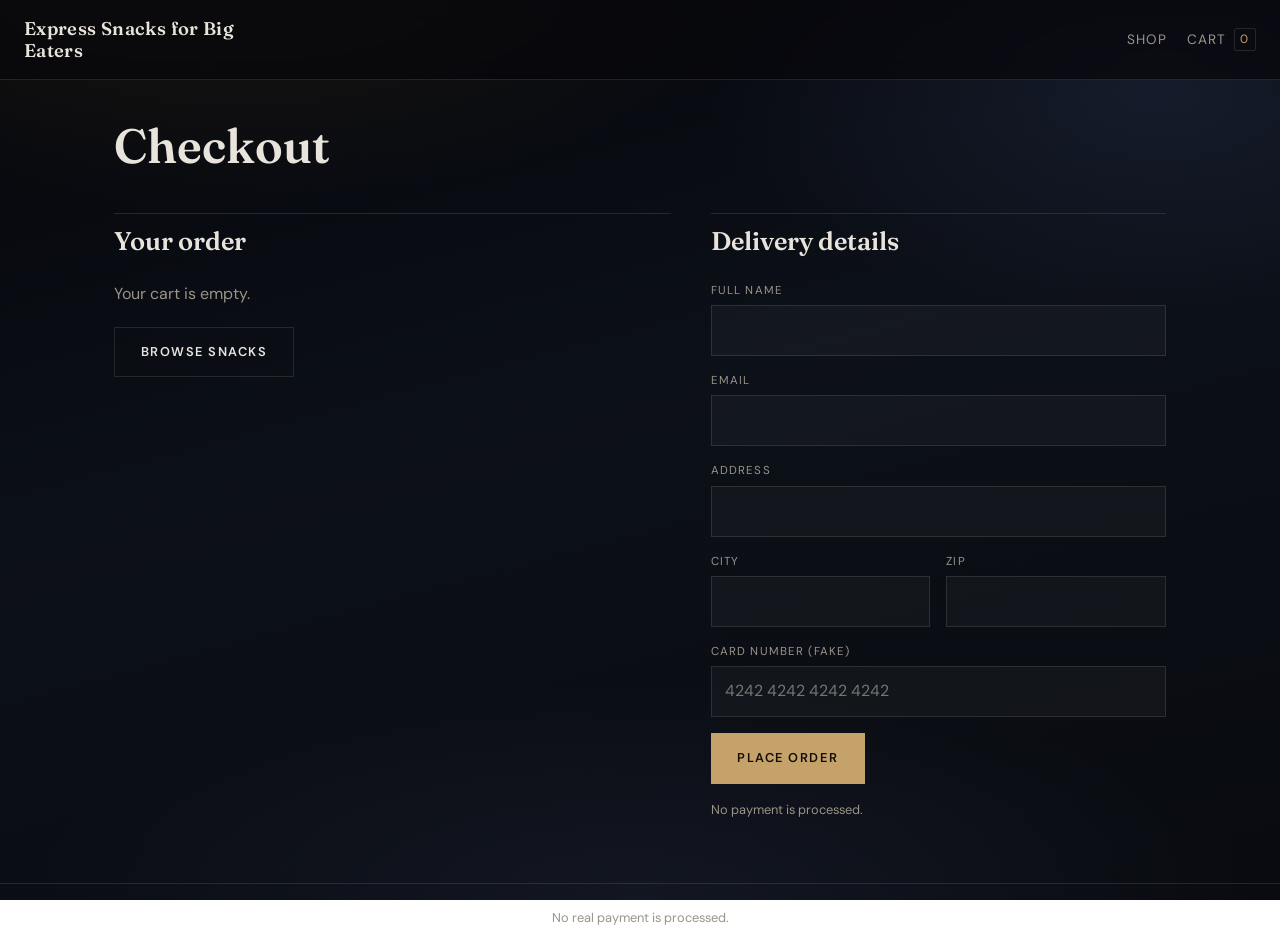
<file: checkout.html>
<!DOCTYPE html>
<html lang="en">
  <head>
    <meta charset="UTF-8" />
    <meta name="viewport" content="width=device-width, initial-scale=1.0" />
    <title>Checkout — Express Snacks for Big Eaters</title>
    <link rel="preconnect" href="https://fonts.googleapis.com" />
    <link rel="preconnect" href="https://fonts.gstatic.com" crossorigin />
    <link
      href="https://fonts.googleapis.com/css2?family=DM+Sans:ital,opsz,wght@0,9..40,400;0,9..40,500;0,9..40,600;1,9..40,400&family=Fraunces:opsz,wght@9..144,500;9..144,600;9..144,700&display=swap"
      rel="stylesheet"
    />
    <link rel="stylesheet" href="styles.css" />
  </head>
  <body>
    <header class="site-header">
      <a class="brand-mark" href="index.html">Express Snacks for Big Eaters</a>
      <nav class="nav-links" aria-label="Main">
        <a href="shop.html">Shop</a>
        <a class="cart-link" href="checkout.html">
          Cart
          <span class="cart-count" id="cart-count">0</span>
        </a>
      </nav>
    </header>

    <main class="page">
      <div class="page-intro">
        <h1>Checkout</h1>
      </div>

      <div class="checkout-layout">
        <section class="panel" aria-labelledby="order-heading">
          <h2 id="order-heading">Your order</h2>
          <div id="cart-panel"></div>
        </section>

        <section class="panel" aria-labelledby="details-heading">
          <h2 id="details-heading">Delivery details</h2>

          <form id="checkout-form">
            <div class="field">
              <label for="full-name">Full name</label>
              <input id="full-name" name="fullName" type="text" autocomplete="name" required />
            </div>

            <div class="field">
              <label for="email">Email</label>
              <input id="email" name="email" type="email" autocomplete="email" required />
            </div>

            <div class="field">
              <label for="address">Address</label>
              <input id="address" name="address" type="text" autocomplete="street-address" required />
            </div>

            <div class="field-row">
              <div class="field">
                <label for="city">City</label>
                <input id="city" name="city" type="text" autocomplete="address-level2" required />
              </div>
              <div class="field">
                <label for="zip">ZIP</label>
                <input id="zip" name="zip" type="text" autocomplete="postal-code" required />
              </div>
            </div>

            <div class="field">
              <label for="card">Card number (fake)</label>
              <input
                id="card"
                name="card"
                type="text"
                inputmode="numeric"
                placeholder="4242 4242 4242 4242"
                required
              />
            </div>

            <button class="btn" type="submit" id="place-order">Place order</button>
            <p class="demo-note">No payment is processed.</p>
          </form>

          <div class="confirm-box" id="confirm-box">
            <h2>Order received</h2>
            <p>
              Nothing was charged.
            </p>
            <p style="margin-top: 1rem">
              <a class="btn btn-secondary" href="shop.html">Back to shop</a>
            </p>
          </div>
        </section>
      </div>
    </main>

    <footer class="site-footer">
      No real payment is processed.
    </footer>

    <script src="products.js"></script>
    <script src="cart.js"></script>
    <script src="checkout.js"></script>
  </body>
</html>
</file>
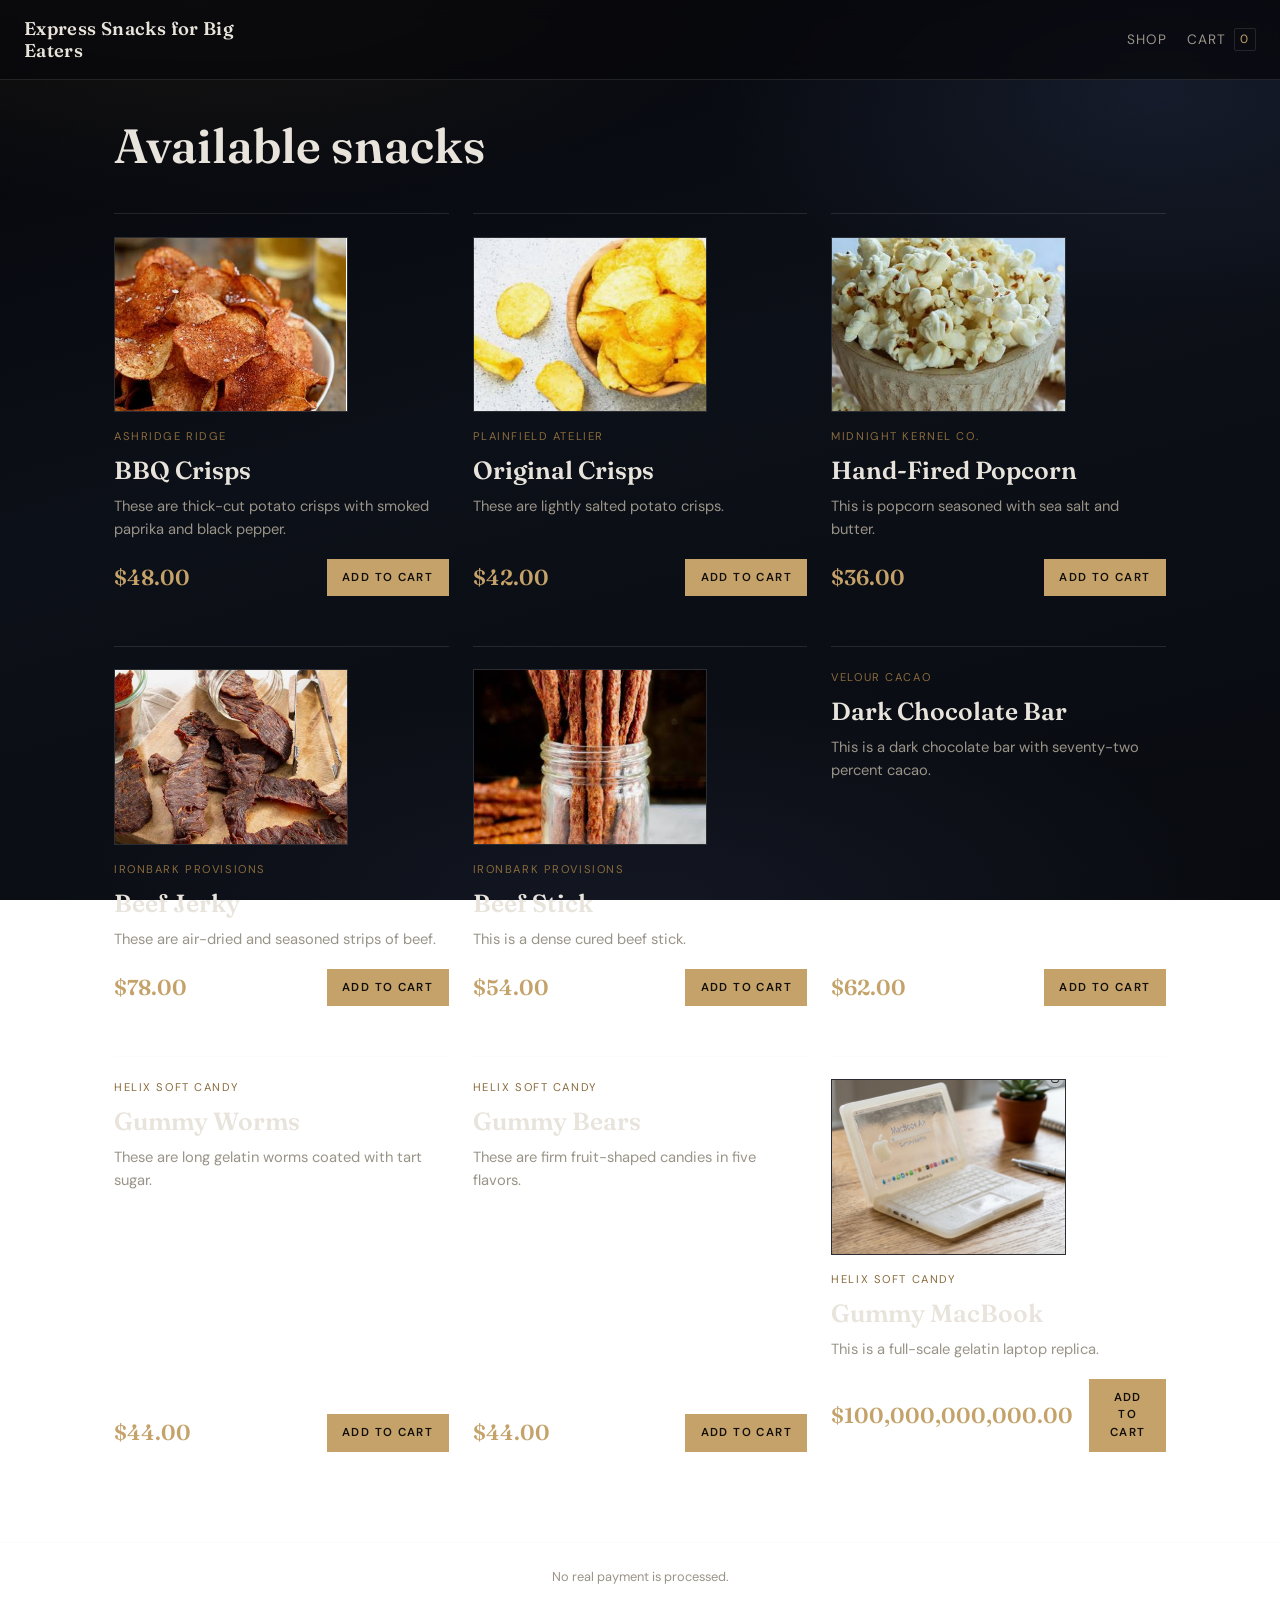
<file: shop.html>
<!DOCTYPE html>
<html lang="en">
  <head>
    <meta charset="UTF-8" />
    <meta name="viewport" content="width=device-width, initial-scale=1.0" />
    <title>Shop — Express Snacks for Big Eaters</title>
    <link rel="preconnect" href="https://fonts.googleapis.com" />
    <link rel="preconnect" href="https://fonts.gstatic.com" crossorigin />
    <link
      href="https://fonts.googleapis.com/css2?family=DM+Sans:ital,opsz,wght@0,9..40,400;0,9..40,500;0,9..40,600;1,9..40,400&family=Fraunces:opsz,wght@9..144,500;9..144,600;9..144,700&display=swap"
      rel="stylesheet"
    />
    <link rel="stylesheet" href="styles.css" />
  </head>
  <body>
    <header class="site-header">
      <a class="brand-mark" href="index.html">Express Snacks for Big Eaters</a>
      <nav class="nav-links" aria-label="Main">
        <a href="shop.html">Shop</a>
        <a class="cart-link" href="checkout.html">
          Cart
          <span class="cart-count" id="cart-count">0</span>
        </a>
      </nav>
    </header>

    <main class="page">
      <div class="page-intro">
        <h1>Available snacks</h1>
      </div>

      <div class="product-grid" id="product-grid"></div>
    </main>

    <div class="toast" id="toast" role="status" aria-live="polite"></div>

    <footer class="site-footer">
      No real payment is processed.
    </footer>

    <script src="products.js"></script>
    <script src="cart.js"></script>
    <script src="shop.js"></script>
  </body>
</html>
</file>
<file: styles.css>
/* Express Snacks for Big Eaters — shared styles */

:root {
  --night: #07080c;
  --night-mid: #10131a;
  --night-lift: #1a1f2b;
  --ink: #e8e4dc;
  --muted: #9a9488;
  --line: rgba(232, 228, 220, 0.12);
  --amber: #c4a26a;
  --amber-deep: #8a6b3d;
  --danger: #b85c4a;
  --max: 1100px;
  --font-display: "Fraunces", "Times New Roman", serif;
  --font-body: "DM Sans", sans-serif;
}

*,
*::before,
*::after {
  box-sizing: border-box;
}

html {
  scroll-behavior: smooth;
}

body {
  margin: 0;
  min-height: 100vh;
  color: var(--ink);
  font-family: var(--font-body);
  font-size: 1rem;
  line-height: 1.55;
  background:
    radial-gradient(ellipse 90% 60% at 15% -10%, rgba(90, 70, 40, 0.28), transparent 55%),
    radial-gradient(ellipse 70% 50% at 90% 10%, rgba(35, 45, 70, 0.45), transparent 50%),
    radial-gradient(ellipse 80% 40% at 50% 100%, rgba(20, 24, 36, 0.9), transparent 60%),
    linear-gradient(165deg, #05060a 0%, #0c1018 45%, #090b10 100%);
  background-attachment: fixed;
}

img {
  max-width: 100%;
  display: block;
}

a {
  color: inherit;
  text-decoration: none;
}

button,
input,
select,
textarea {
  font: inherit;
}

.site-header {
  display: flex;
  align-items: center;
  justify-content: space-between;
  gap: 1rem;
  padding: 1.1rem 1.5rem;
  border-bottom: 1px solid var(--line);
  background: rgba(7, 8, 12, 0.72);
  backdrop-filter: blur(10px);
  position: sticky;
  top: 0;
  z-index: 20;
}

.brand-mark {
  font-family: var(--font-display);
  font-size: 1.15rem;
  font-weight: 600;
  letter-spacing: 0.02em;
  line-height: 1.2;
  max-width: 14rem;
}

.nav-links {
  display: flex;
  align-items: center;
  gap: 1.25rem;
  font-size: 0.85rem;
  letter-spacing: 0.08em;
  text-transform: uppercase;
  color: var(--muted);
}

.nav-links a:hover {
  color: var(--ink);
}

.cart-link {
  display: inline-flex;
  align-items: center;
  gap: 0.45rem;
}

.cart-count {
  min-width: 1.4rem;
  height: 1.4rem;
  padding: 0 0.35rem;
  border: 1px solid var(--line);
  border-radius: 2px;
  display: inline-flex;
  align-items: center;
  justify-content: center;
  font-size: 0.75rem;
  color: var(--amber);
}

/* ——— Landing ——— */

.hero {
  min-height: calc(100vh - 4rem);
  display: flex;
  flex-direction: column;
  justify-content: center;
  padding: 3.5rem 1.5rem 4rem;
  position: relative;
  overflow: hidden;
}

.hero::before {
  content: "";
  position: absolute;
  inset: 0;
  background:
    linear-gradient(90deg, rgba(5, 6, 10, 0.55) 0%, rgba(5, 6, 10, 0.2) 55%, transparent 80%),
    radial-gradient(circle at 70% 40%, rgba(196, 162, 106, 0.08), transparent 35%);
  pointer-events: none;
}

.hero-inner {
  position: relative;
  width: min(100%, var(--max));
  margin: 0 auto;
  max-width: 36rem;
}

.hero-brand {
  margin: 0 0 1.75rem;
  font-family: var(--font-display);
  font-weight: 600;
  font-size: clamp(2.8rem, 8vw, 4.6rem);
  line-height: 0.95;
  letter-spacing: -0.02em;
}

.hero-title {
  margin: 0 0 1rem;
  font-family: var(--font-display);
  font-weight: 500;
  font-size: clamp(1.35rem, 3.2vw, 1.85rem);
  line-height: 1.25;
  color: var(--ink);
}

.hero-support {
  margin: 0 0 2.25rem;
  color: var(--muted);
  font-size: 1.05rem;
  max-width: 28rem;
}

.btn {
  display: inline-flex;
  align-items: center;
  justify-content: center;
  gap: 0.5rem;
  padding: 0.9rem 1.6rem;
  border: 1px solid var(--amber);
  background: var(--amber);
  color: #120e08;
  font-size: 0.8rem;
  font-weight: 600;
  letter-spacing: 0.12em;
  text-transform: uppercase;
  cursor: pointer;
  transition: background 0.2s ease, color 0.2s ease, border-color 0.2s ease;
}

.btn:hover {
  background: transparent;
  color: var(--amber);
}

.btn-secondary {
  background: transparent;
  color: var(--ink);
  border-color: var(--line);
}

.btn-secondary:hover {
  border-color: var(--ink);
  color: var(--ink);
  background: transparent;
}

.btn-small {
  padding: 0.55rem 0.9rem;
  font-size: 0.72rem;
}

/* ——— Shop & shared page shell ——— */

.page {
  width: min(100%, var(--max));
  margin: 0 auto;
  padding: 2.5rem 1.5rem 4rem;
}

.page-intro {
  margin-bottom: 2.5rem;
  max-width: 34rem;
}

.page-intro h1 {
  margin: 0 0 0.75rem;
  font-family: var(--font-display);
  font-size: clamp(2rem, 5vw, 3rem);
  font-weight: 600;
  line-height: 1.1;
}

.page-intro p {
  margin: 0;
  color: var(--muted);
}

.product-grid {
  display: grid;
  grid-template-columns: repeat(auto-fill, minmax(260px, 1fr));
  gap: 1.5rem;
}

.product {
  padding: 1.4rem 0 1.6rem;
  border-top: 1px solid var(--line);
  display: flex;
  flex-direction: column;
  gap: 0.65rem;
}

.product-image {
  width: 70%;
  aspect-ratio: 4 / 3;
  object-fit: cover;
  margin-bottom: 0.35rem;
  background: var(--night-mid);
  border: 1px solid var(--line);
}

.product-brand {
  margin: 0;
  font-size: 0.7rem;
  letter-spacing: 0.14em;
  text-transform: uppercase;
  color: var(--amber-deep);
}

.product-name {
  margin: 0;
  font-family: var(--font-display);
  font-size: 1.55rem;
  font-weight: 600;
  line-height: 1.15;
}

.product-desc {
  margin: 0;
  color: var(--muted);
  font-size: 0.92rem;
  flex-grow: 1;
}

.product-foot {
  display: flex;
  align-items: center;
  justify-content: space-between;
  gap: 1rem;
  margin-top: 0.5rem;
}

.product-price {
  font-family: var(--font-display);
  font-size: 1.35rem;
  font-weight: 600;
  color: var(--amber);
}

.toast {
  position: fixed;
  left: 50%;
  bottom: 1.5rem;
  transform: translateX(-50%) translateY(120%);
  padding: 0.75rem 1.2rem;
  background: var(--night-lift);
  border: 1px solid var(--line);
  color: var(--ink);
  font-size: 0.85rem;
  opacity: 0;
  transition: transform 0.25s ease, opacity 0.25s ease;
  z-index: 50;
  pointer-events: none;
}

.toast.show {
  transform: translateX(-50%) translateY(0);
  opacity: 1;
}

/* ——— Checkout ——— */

.checkout-layout {
  display: grid;
  gap: 2.5rem;
}

@media (min-width: 820px) {
  .checkout-layout {
    grid-template-columns: 1.1fr 0.9fr;
    align-items: start;
  }
}

.panel {
  padding-top: 0.5rem;
  border-top: 1px solid var(--line);
}

.panel h2 {
  margin: 0 0 1.25rem;
  font-family: var(--font-display);
  font-size: 1.6rem;
  font-weight: 600;
}

.field {
  margin-bottom: 1rem;
}

.field label {
  display: block;
  margin-bottom: 0.35rem;
  font-size: 0.72rem;
  letter-spacing: 0.1em;
  text-transform: uppercase;
  color: var(--muted);
}

.field input,
.field select,
.field textarea {
  width: 100%;
  padding: 0.75rem 0.85rem;
  border: 1px solid var(--line);
  border-radius: 0;
  background: rgba(255, 255, 255, 0.03);
  color: var(--ink);
}

.field input:focus,
.field select:focus,
.field textarea:focus {
  outline: 1px solid var(--amber-deep);
  border-color: var(--amber-deep);
}

.field-row {
  display: grid;
  gap: 1rem;
}

@media (min-width: 560px) {
  .field-row {
    grid-template-columns: 1fr 1fr;
  }
}

.cart-lines {
  list-style: none;
  margin: 0;
  padding: 0;
}

.cart-line {
  display: flex;
  gap: 0.75rem 1rem;
  align-items: start;
  padding: 1rem 0;
  border-bottom: 1px solid var(--line);
}

.cart-line-image {
  width: 48px;
  height: 48px;
  flex-shrink: 0;
  object-fit: cover;
  background: var(--night-mid);
  border: 1px solid var(--line);
}

.cart-line-info {
  display: flex;
  flex-direction: column;
  gap: 0.2rem;
  flex: 1;
  min-width: 0;
}

.cart-line-brand {
  font-size: 0.68rem;
  letter-spacing: 0.12em;
  text-transform: uppercase;
  color: var(--amber-deep);
}

.cart-line-name {
  font-family: var(--font-display);
  font-size: 1.2rem;
  font-weight: 600;
}

.cart-line-meta {
  color: var(--muted);
  font-size: 0.85rem;
}

.cart-line-total {
  font-family: var(--font-display);
  font-size: 1.15rem;
  color: var(--amber);
  text-align: right;
}

.qty-controls {
  display: inline-flex;
  align-items: center;
  gap: 0.5rem;
  margin-top: 0.35rem;
}

.qty-controls button {
  width: 1.75rem;
  height: 1.75rem;
  border: 1px solid var(--line);
  background: transparent;
  color: var(--ink);
  cursor: pointer;
}

.qty-controls button:hover {
  border-color: var(--muted);
}

.cart-summary {
  display: flex;
  justify-content: space-between;
  align-items: baseline;
  margin: 1.25rem 0 1.5rem;
  padding-top: 0.5rem;
}

.cart-summary span:last-child {
  font-family: var(--font-display);
  font-size: 1.75rem;
  color: var(--amber);
}

.empty-cart {
  color: var(--muted);
  margin: 0 0 1.25rem;
}

.demo-note {
  margin: 1rem 0 0;
  font-size: 0.8rem;
  color: var(--muted);
}

.confirm-box {
  display: none;
  margin-top: 1.5rem;
  padding: 1.25rem 0;
  border-top: 1px solid var(--line);
}

.confirm-box.show {
  display: block;
}

.confirm-box h2 {
  margin: 0 0 0.5rem;
  font-family: var(--font-display);
  font-size: 2rem;
  color: var(--amber);
}

.confirm-box p {
  margin: 0;
  color: var(--muted);
}

.site-footer {
  padding: 1.5rem;
  border-top: 1px solid var(--line);
  text-align: center;
  color: var(--muted);
  font-size: 0.8rem;
}

@media (max-width: 560px) {
  .site-header {
    flex-wrap: wrap;
  }

  .brand-mark {
    max-width: none;
  }

  .nav-links {
    width: 100%;
    justify-content: flex-start;
  }
}
</file>
